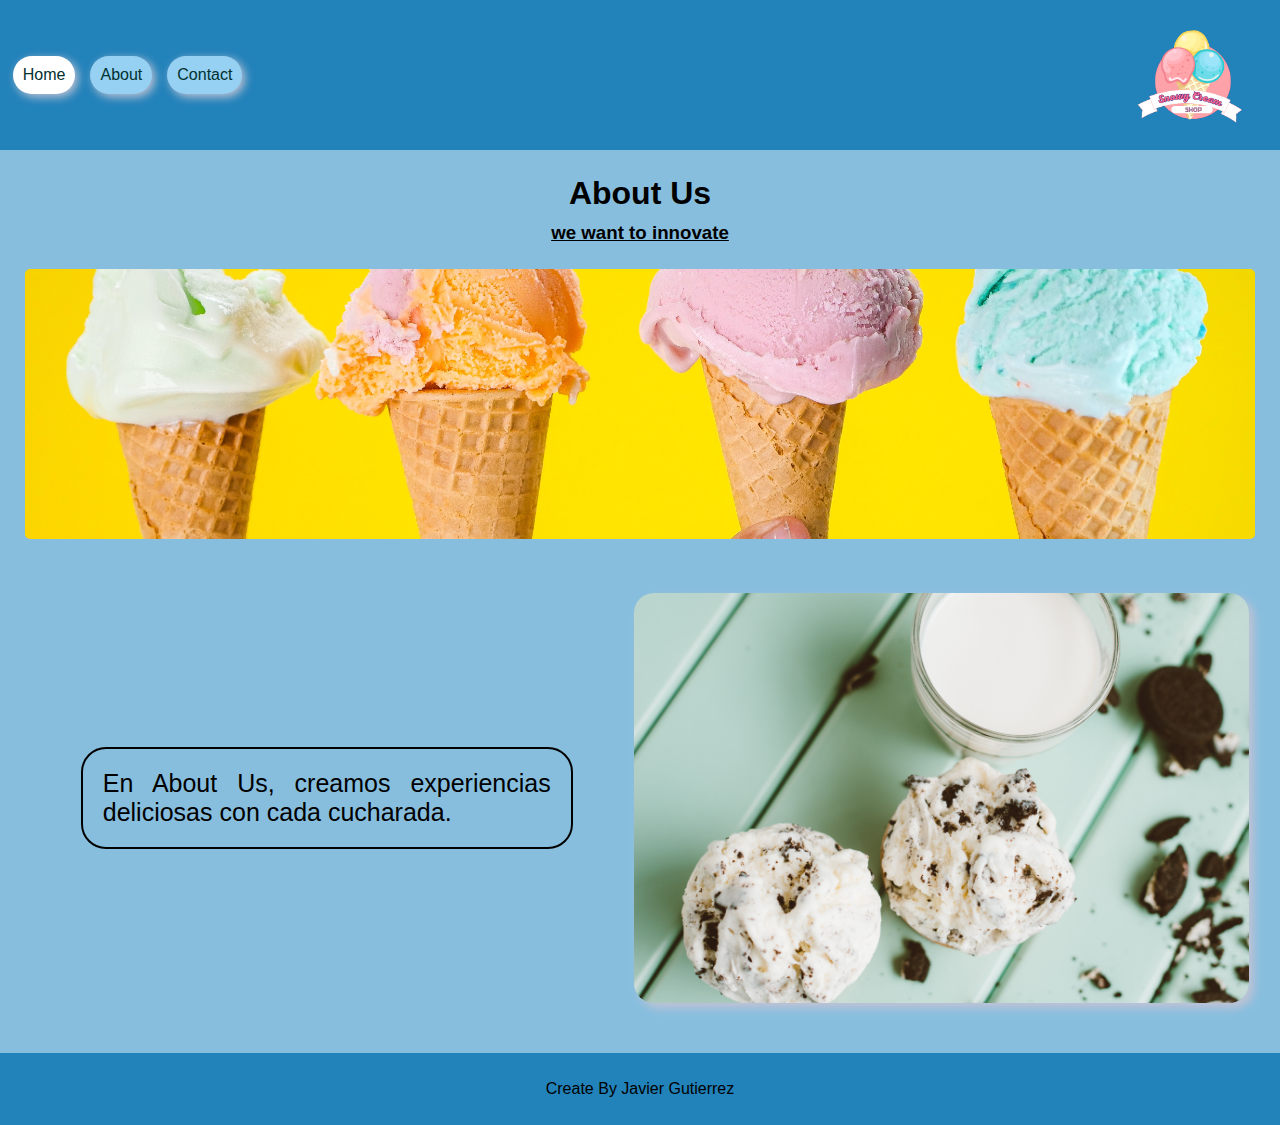
<file: index.html>
<!DOCTYPE html>
<html lang="en">

<head>
    <meta charset="UTF-8">
    <meta name="viewport" content="width=device-width, initial-scale=1.0">
    <link rel="stylesheet" href="../Style/style.css">
    <title>Home</title>
    <link rel="icon" href="./imagen/icon.ico">
</head>

<body>
    <header>

        <nav>
            <div>
                <a href="#" class="button_nav active" >Home</a>
                <a href="./paginas/about.html" class="button_nav">About</a>
                <a href="./paginas/contact.html" class="button_nav">Contact</a>
            </div>
            <div ><img  class="img-prin" src="../imagen/logo.png" alt="logo de Pagina"></div>
        </nav>
    </header>

    <main>
        <div class="div4">
            <h1>About Us</h1>
            <h3>we want to innovate</h3>
            <img class="img-nav" src="../imagen/icecream.jpg" alt="">
        </div>
        <div class="div5">
            <div><p>En About Us, creamos experiencias deliciosas con cada cucharada.</p></div>
            <img class="img-muestra" src="../imagen/two-icecream.jpg" alt="Explocion Helado">
        </div>
    </main>

    <footer>
        <p>Create By Javier Gutierrez</p>
    </footer>
</body>

</html>
</file>
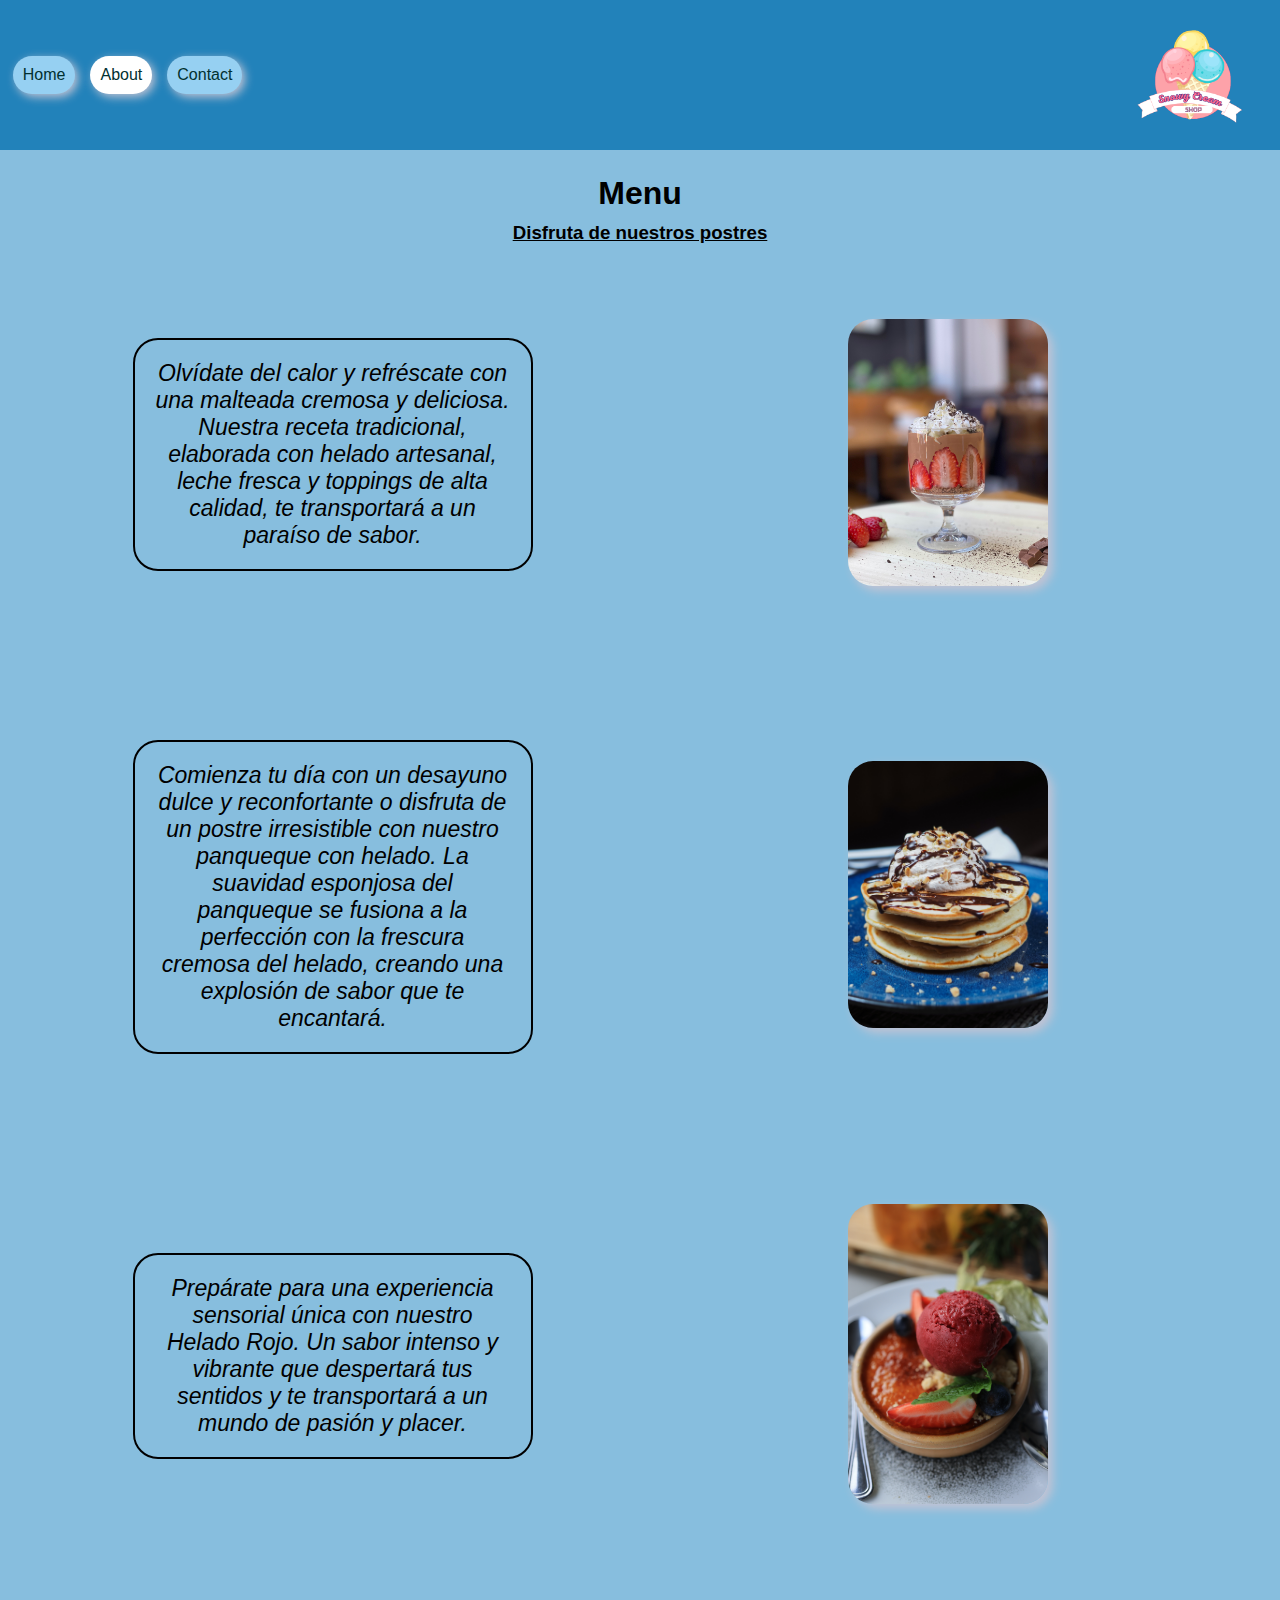
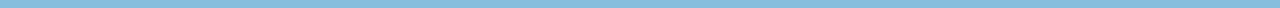
<file: paginas/about.html>
<!DOCTYPE html>
<html lang="en">

<head>
    <meta charset="UTF-8" />
    <meta name="viewport" content="width=device-width, initial-scale=1.0" />
    <link rel="stylesheet" href="../Style/style.css">
    <title>About</title>
    <link rel="icon" href="../imagen/icon.ico">
</head>

<body>
    <header>
        <nav>
            <div>
                <a href="../index.html" class="button_nav current">Home</a>
                <a href="#" class="button_nav active">About</a>
                <a href="./contact.html" class="button_nav">Contact</a>
            </div>

            <div><img src="../imagen/logo.png" alt="logo de Pagina" /></div>
        </nav>

    </header>

    <main>
        <div class="div4">

            <h1>Menu</h1>
            <h3>Disfruta de nuestros postres</h3>
        </div>
        <div class="menu">
            <div class="menu-des">
                <p class="parr">Olvídate del calor y refréscate con una malteada cremosa y deliciosa. Nuestra receta
                    tradicional, elaborada con helado artesanal, leche fresca y toppings de alta calidad, te
                    transportará a un paraíso de sabor.</p>
            </div>
            <div class="menu-des"><img class="img-des" src="../imagen/strawberry.jpg" alt="strawberry"></div>
        </div>
        <div class="menu">
            <div class="menu-des">
                <p class="parr">Comienza tu día con un desayuno dulce y reconfortante o disfruta de un postre
                    irresistible con nuestro panqueque con helado. La suavidad esponjosa del panqueque se fusiona a la
                    perfección con la frescura cremosa del helado, creando una explosión de sabor que te encantará.</p>
            </div>
            <div class="menu-des"><img class="img-des" src="../imagen/pancakes-ice.jpg" alt="pancakes-ice"></div>
        </div>
        <div class="menu">
            <div class="menu-des">
                <p class="parr">Prepárate para una experiencia sensorial única con nuestro Helado Rojo. Un sabor intenso
                    y vibrante que despertará tus sentidos y te transportará a un mundo de pasión y placer.</p>
            </div>
            <div class="menu-des"><img class="img-des" src="../imagen/redcream.jpg" alt="RED Cream"></div>
        </div>
    </main>
</body>

</html>
</file>
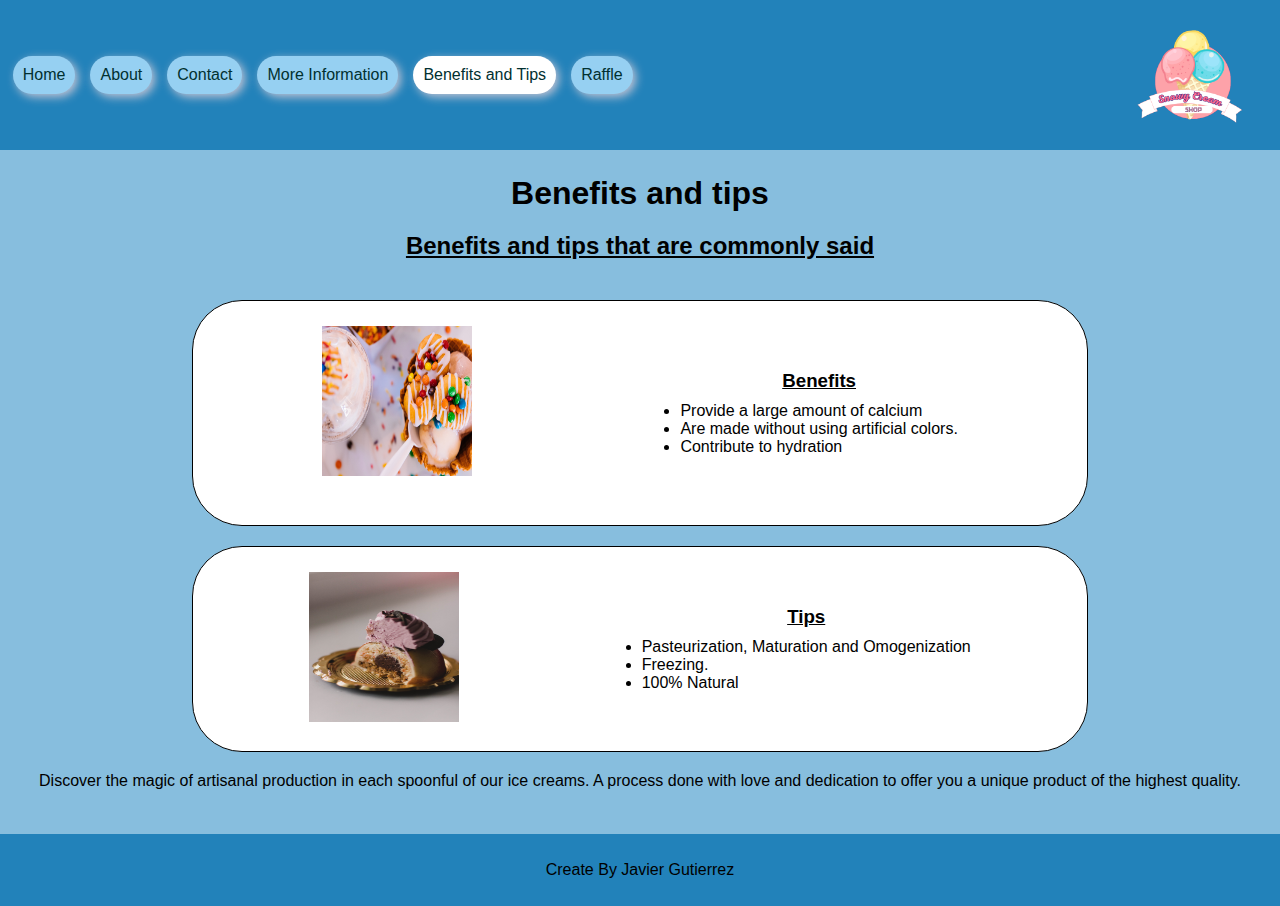
<file: paginas/benefitsTips.html>
<!DOCTYPE html>
<html lang="en">

<head>
    <meta charset="UTF-8">
    <meta name="viewport" content="width=device-width, initial-scale=1.0">
    <link rel="stylesheet" href="../Style/style.css">
    <title>Benefits and Tips</title>
    <link rel="shortcut icon" href="../imagen/icon.ico" type="image/x-icon">
</head>

<body>
    <header>
        <nav>
            <div>
                <a href="../index.html" class="button_nav current">Home</a>
                <a href="./about.html" class="button_nav active">About</a>
                <a href="./contact.html" class="button_nav">Contact</a>
                <a href="./information.html" class="button_nav">More Information</a>
                <a href="#" class="button_nav">Benefits and Tips</a>
                <a href="./raffle.html" class="button_nav">Raffle</a>
            </div>

            <div><img src="../imagen/logo.png" alt="logo de Pagina"></div>
        </nav>

    </header>

    <main>
        <div class="container-bef">
            <h1>Benefits and tips</h1>
            <h2>Benefits and tips that are commonly said</h2>
            <div class="bef">
                <div class="div-bef"><img src="../imagen/cream-ice.jpg" alt="cream-ice"></div>
                <div class="befs">
                    <h3>Benefits</h3>
                    <ul>
                        <li>Provide a large amount of calcium</li>
                        <li>Are made without using artificial colors.</li>
                        <li>Contribute to hydration</li>
                    </ul>
                </div>
            </div>
            <div class="bef">
                <div><img src="../imagen/candy-icecream.jpg" alt="candy-icecream"></div>
                <div class="befs">
                    <h3>Tips</h3>
                    <ul>
                        <li>Pasteurization, Maturation and Omogenization</li>
                        <li>Freezing.</li>
                        <li>100% Natural</li>
                    </ul>
                </div>
            </div>
            <p>Discover the magic of artisanal production in each spoonful of our ice creams. A process done with love and dedication to offer you a unique product of the highest quality.</p>
        </div>

    </main>

    <footer>
        <p>Create By Javier Gutierrez</p>
    </footer>
</body>

</html>
</file>
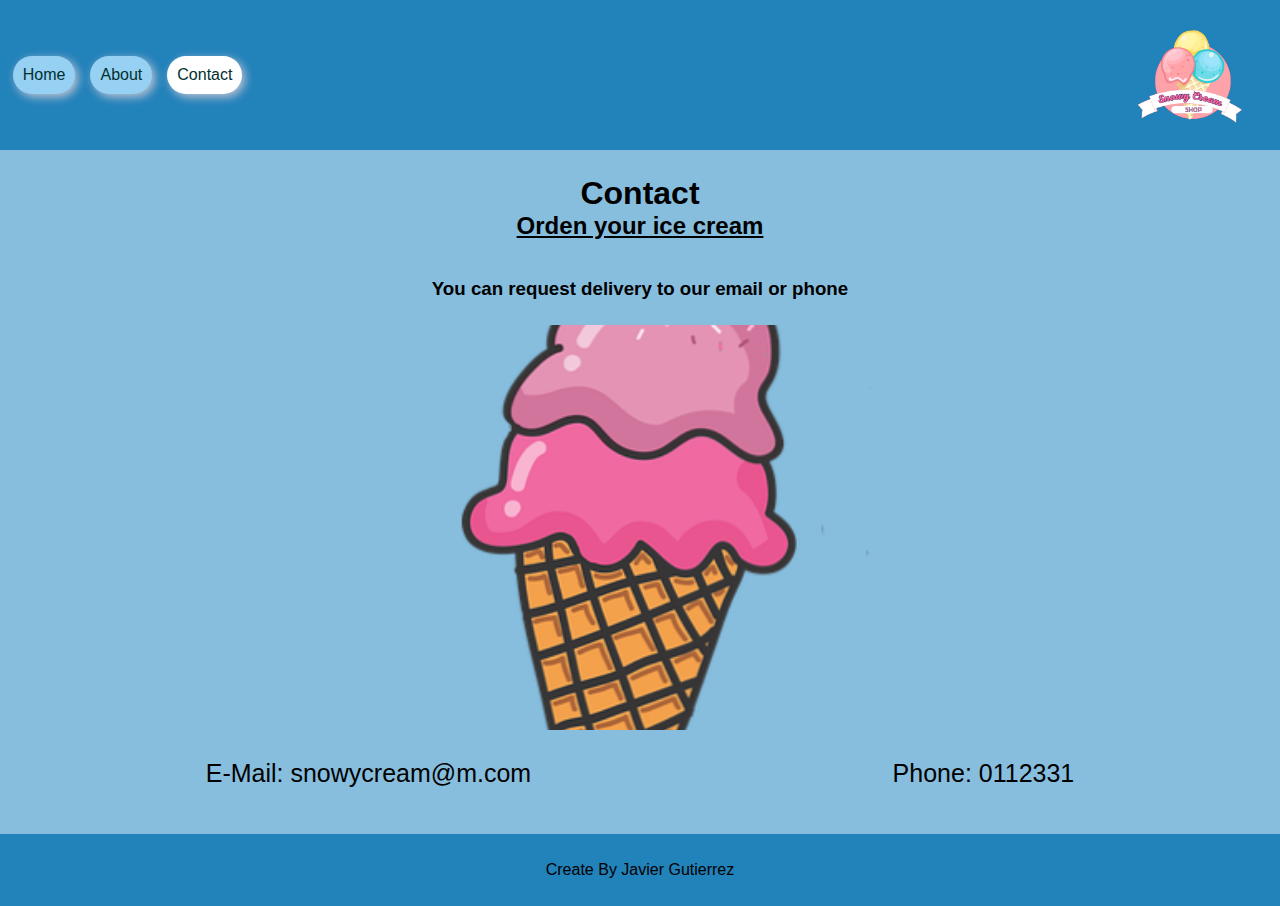
<file: paginas/contact.html>
<!DOCTYPE html>
<html lang="en">

<head>
    <meta charset="UTF-8">
    <meta name="viewport" content="width=device-width, initial-scale=1.0">
    <link rel="stylesheet" href="../Style/style.css">
    <title>Contact</title>
    <link rel="icon" href="../imagen/icon.ico">
</head>

<body>
    <header>
        <nav>
            <div>
                <a href="../index.html" class="button_nav current">Home</a>
                <a href="./about.html" class="button_nav">About</a>
                <a href="#" class="button_nav active">Contact</a>
            </div>
            <div><img src="../imagen/logo.png" alt="logo de Pagina" /></div>
        </nav>
    </header>

    <main class="mainContact">
        <div class="div6">
            <h1>Contact</h1>
            <h2 style="text-decoration: underline;">Orden your ice cream</h2>
            <h3>You can request delivery to our email or phone
            </h3>
            <img class="img-nav img-cont" src="../imagen/icon.png" alt="helado icono">
        </div>

        <div class="contact">
            <div class="divContact">
                <p>E-Mail: snowycream@m.com</p>
            </div>
            <div class="divContact">
                <p>Phone: 0112331</p>
            </div>
        </div>
    </main>

    <footer>
        <p>Create By Javier Gutierrez</p>
    </footer>
</body>

</html>
</file>
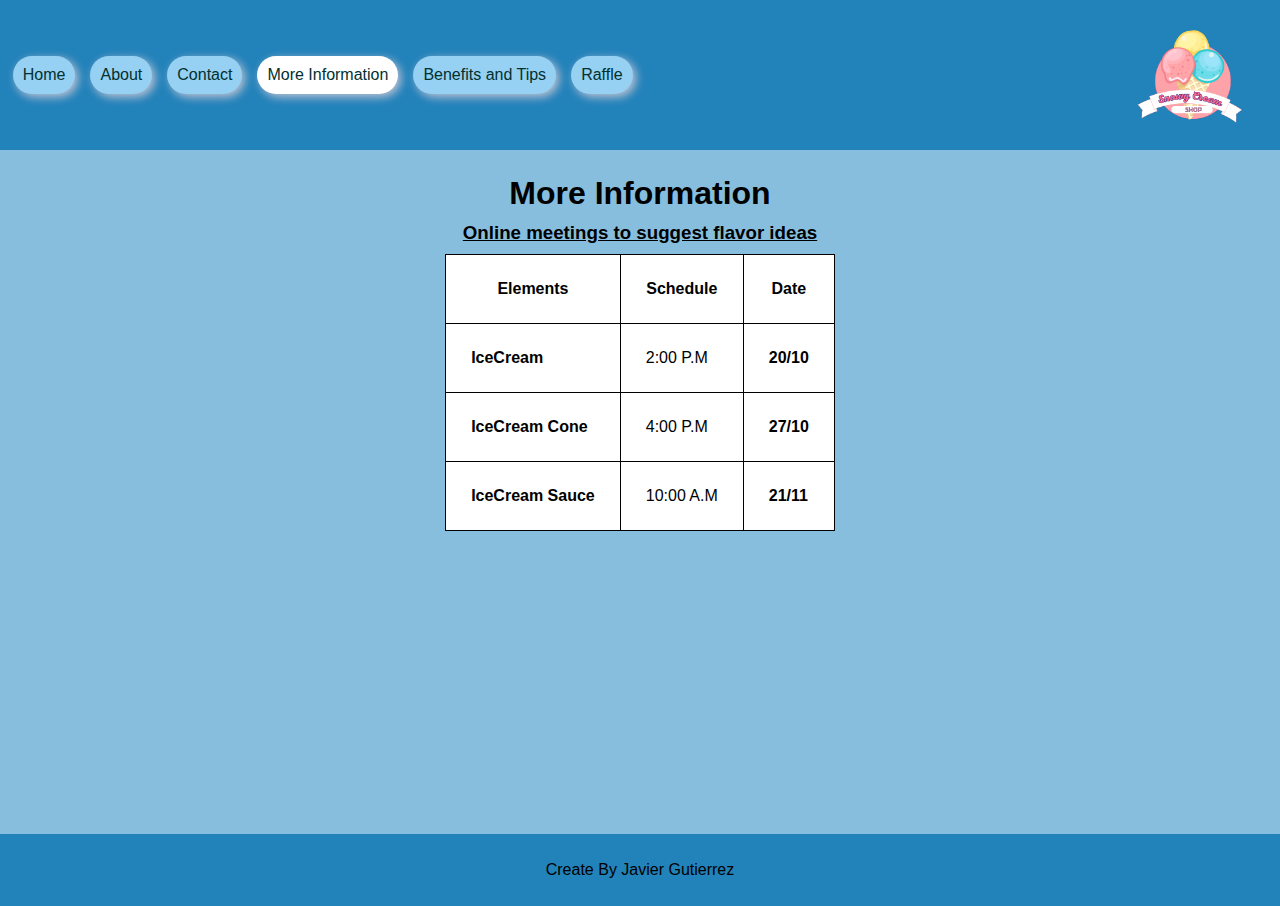
<file: paginas/information.html>
<!DOCTYPE html>
<html lang="en">

<head>
    <meta charset="UTF-8">
    <meta name="viewport" content="width=device-width, initial-scale=1.0">
    <link rel="stylesheet" href="../Style/style.css">
    <title>More Information</title>
    <link rel="shortcut icon" href="../imagen/icon.ico" type="image/x-icon">
</head>

<body>
    <header>
        <nav>
            <div>
                <a href="../index.html" class="button_nav current">Home</a>
                <a href="./about.html" class="button_nav active">About</a>
                <a href="./contact.html" class="button_nav">Contact</a>
                <a href="#" class="button_nav">More Information</a>
                <a href="./benefitsTips.html" class="button_nav">Benefits and Tips</a>
                <a href="./raffle.html" class="button_nav">Raffle</a>
            </div>

            <div><img src="../imagen/logo.png" alt="logo de Pagina"></div>
        </nav>

    </header>

    <main>
        <div class="div-inf">

            <h1>More Information</h1>
            <h3>Online meetings to suggest flavor ideas</h3>
        </div>
        <div class="table">
            <table>
                <colgroup>
                    <col class="col1">
                    <col class="col2">
                    <col class="col3">
                </colgroup>
                <thead>
                    <tr>
                        <th>Elements</th>
                        <th>Schedule</th>
                        <th>Date</th>
                    </tr>
                </thead>
                <tbody>
                    <tr>
                        <td>IceCream</td>
                        <td>2:00 P.M</td>
                        <td>20/10</td>
                    </tr>
                    <tr>
                        <td>IceCream Cone</td>
                        <td>4:00 P.M</td>
                        <td>27/10</td>
                    </tr>

                </tbody>
                <tfoot>
                    <tr>
                        <td>IceCream Sauce</td>
                        <td>10:00 A.M</td>
                        <td>21/11</td>

                    </tr>
                </tfoot>
            </table>
          </div>
    </main>

    <footer>
        <p>Create By Javier Gutierrez</p>
    </footer>
</body>

</html>
</file>
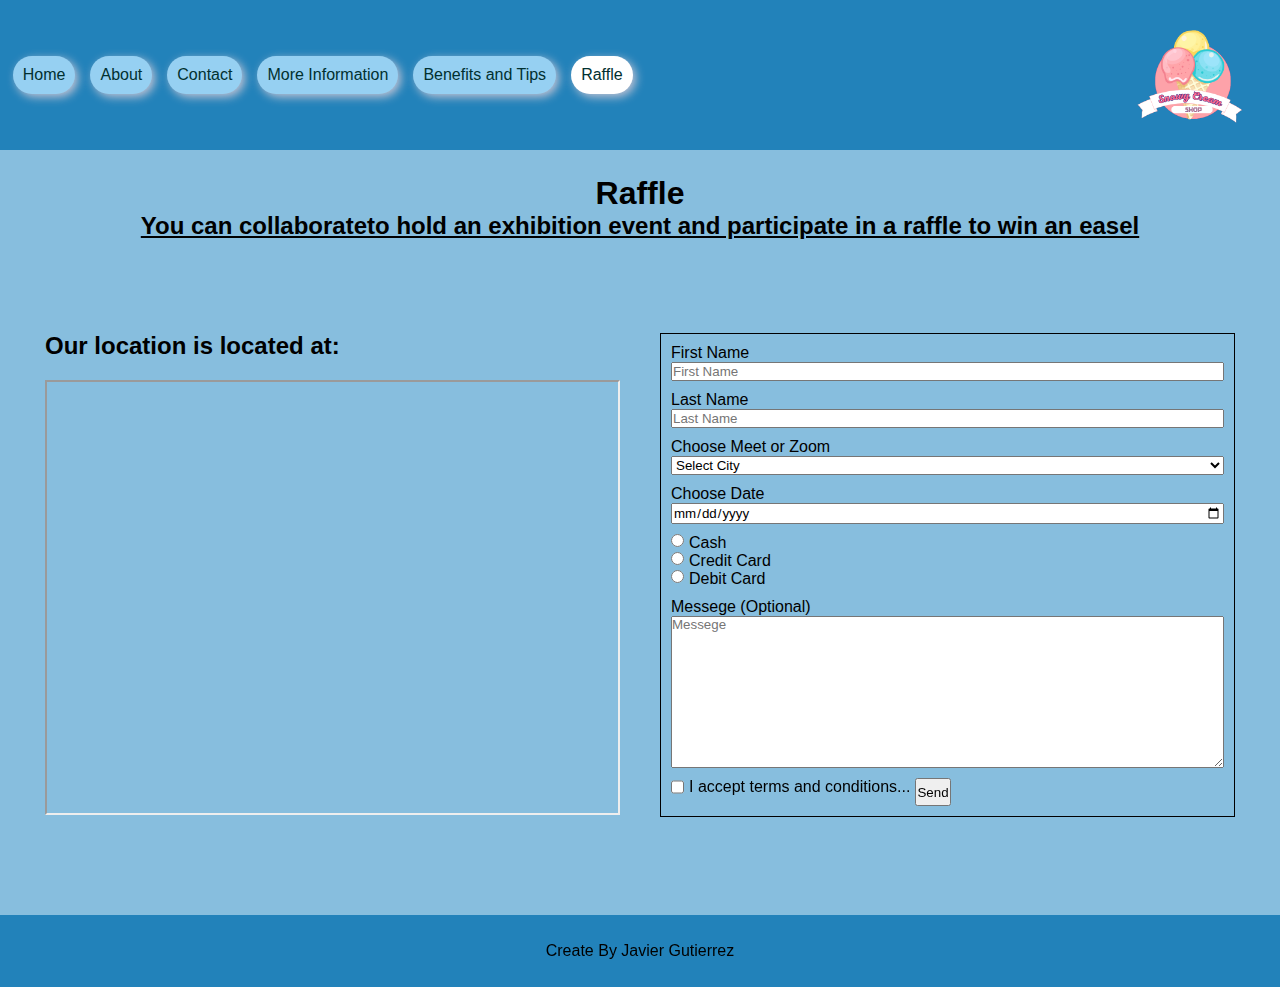
<file: paginas/raffle.html>
<!DOCTYPE html>
<html lang="en">

<head>
    <meta charset="UTF-8">
    <meta name="viewport" content="width=device-width, initial-scale=1.0">
    <link rel="stylesheet" href="../Style/style.css">
    <title>Raffle</title>
    <link rel="shortcut icon" href="../imagen/icon.ico" type="image/x-icon">
</head>

<body>
    <header>
        <nav>
            <div>
                <a href="../index.html" class="button_nav current">Home</a>
                <a href="./about.html" class="button_nav active">About</a>
                <a href="./contact.html" class="button_nav">Contact</a>
                <a href="./information.html" class="button_nav">More Information</a>
                <a href="./benefitsTips.html" class="button_nav">Benefits and Tips</a>
                <a href="#" class="button_nav">Raffle</a>
            </div>

            <div><img src="../imagen/logo.png" alt="logo de Pagina"></div>
        </nav>

    </header>

    <main>
        <h1 class="h1-raffle">Raffle</h1>
        <h2 class="h2-raffle">You can collaborateto hold an exhibition event and participate in a raffle to win an easel
        </h2>
        <div class="container-primar">
            <div class="container-raffle">
             
                <section class="container-maps">
                    <h2 class="h2-container-raffle">Our location is located at:</h2>
                    <iframe
                        src="https://www.google.com/maps/embed?pb=!1m18!1m12!1m3!1d423284.0442359976!2d-118.74140216859325!3d34.02060844191938!2m3!1f0!2f0!3f0!3m2!1i1024!2i768!4f13.1!3m3!1m2!1s0x80c2c75ddc27da13%3A0xe22fdf6f254608f4!2sLos%20%C3%81ngeles%2C%20California%2C%20EE.%20UU.!5e0!3m2!1ses!2sco!4v1718469736145!5m2!1ses!2sco"
                        class="maps" allowfullscreen="" loading="lazy"
                        referrerpolicy="no-referrer-when-downgrade"></iframe>
                </section>
            </div>
            <div class="container-raffle">
                <form action="./show_data.html" method="get">
                    <label for="first-name" class="label-raffle">First Name<input type="text" name="first-name"
                        id="first-name" placeholder="First Name" required></label>
                    
                    <label for="last-name" class="label-raffle">Last Name<input type="text" name="last-name" id="last-name"
                        placeholder="Last Name" required></label>
                    
                    <label for="choose-meet" class="label-raffle">Choose Meet or Zoom
                        <select name="choose-meet" id="choose-meet" required>
                            <option selected disabled>Select City</option>
                            <option value="Ber">Beverly Hills</option>
                            <option value="Bur">Burbank</option>
                            <option value="Lan">Lancaster</option>
                            <option value="Lon">Long Beach</option>
                            <option value="Ang">Los Ángeles</option>
                            <option value="Mal">Malibú</option>
                            <option value="Zoo">Zoom</option>
                        </select>
                    </label>
                    <label for="choose-date" class="label-raffle">Choose Date<input type="date" name="choose-date"
                            id="choose-date" required></label>
    
                    <div class="label-raffle">
                        <label for="cash">Cash <input required type="radio" name="payment-method" id="cash" value="cash"></label>
                        <label for="credit-card">Credit Card <input type="radio" name="payment-method" id="credit-card" value="credit-card"></label>
                        <label for="debit-card">Debit Card <input type="radio" name="payment-method" value="debit-card" id="debit-card"></label>
    
                    </div>
                    <label for="message" class="label-raffle">Messege (Optional) 
                        <textarea name="message" id="message" cols="50" rows="10" placeholder="Messege"></textarea></label>
                    <div class="terms-send">
                        <label for="terms" class="label-raffle"><input type="checkbox" name="terms" id="terms" required>I accept terms and conditions... </label>
                    <button type="submit">Send</button>

                    </div>
                </form>
            </div>

        </div>
        
    </main>

    <footer>
        <p>Create By Javier Gutierrez</p>
    </footer>
</body>

</html>
</file>
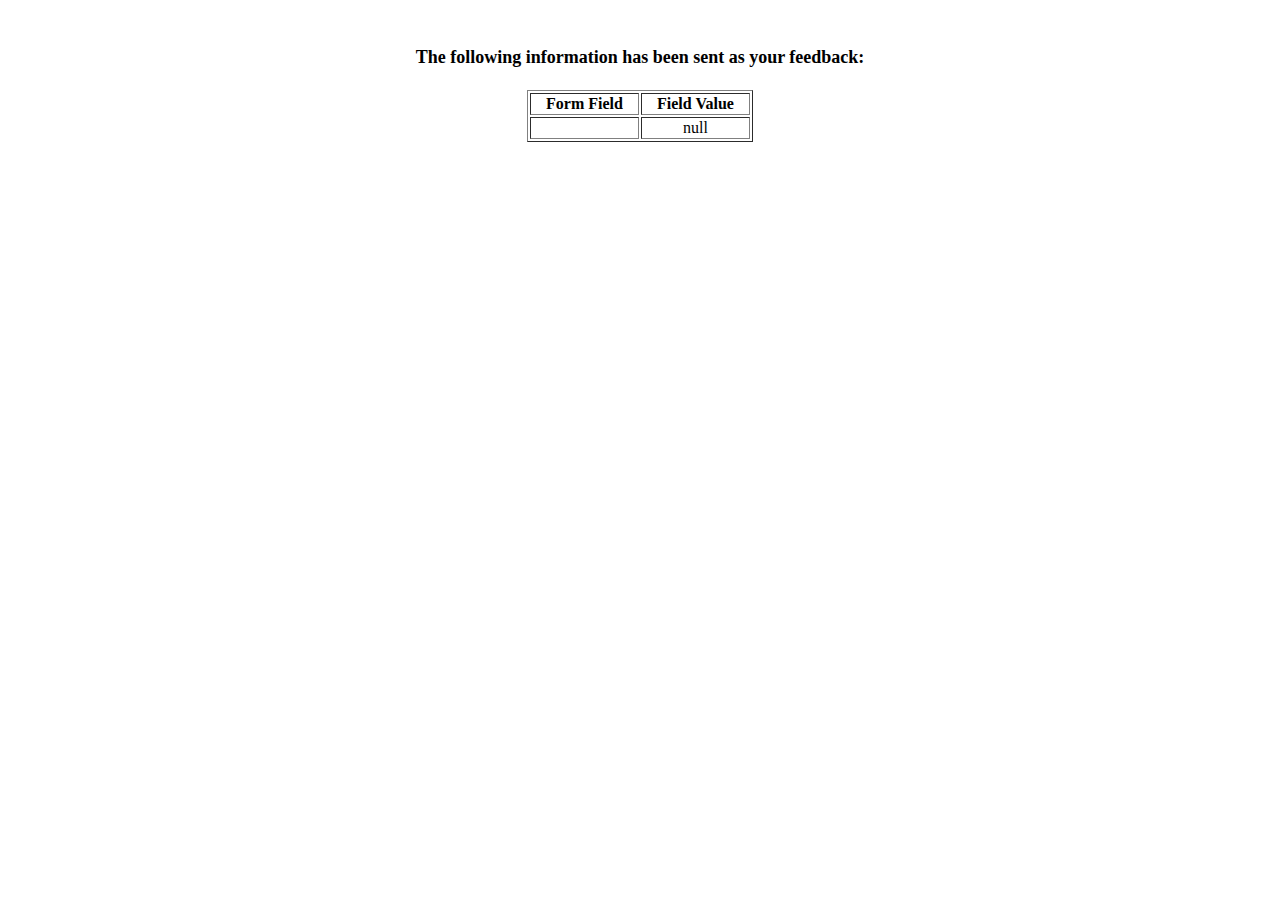
<file: paginas/show_data.html>
<html>
<head>
<title>Feedback Sent</title>
</head>
<body>
<p align=center>&nbsp;</p>
<h1 align=center><font size="+1">The following information has been sent as your
  feedback:</font></h1>

<table border="1" align=center width="226">
  <tr>
    <th align="center">Form Field</th>
    <th align="center">Field Value</th>
  </tr>

<script language="javascript">
var args = location.search.substr(1).split('&');
for (var i = 0; i < args.length; ++i) {
  var parts = args[i].split('=');
  if (parts != null) {
    var field = parts[0];
    var value = parts[1];
    if (value == null) {
      value = "null"
    }
    else {
      value = '"' + unescape(value.replace(/\+/g, ' ')) + '"';
    }

    document.writeln('<tr><td align="center">' + field + '</td>');
    document.writeln('<td align="center">' + value + '</td></tr>');
  }
}
</script>

<noscript>
<tr><td>
<p>You need to turn on Javascript in your browser.</p>

<p>In Microsoft Internet Explorer 4 or greater:</p>
<ul>
<li>From the "Tools" menu (in IE 4, it's the "View" menu), select "Internet Options".</li>
<li>Click on the "Security" tab.</li>
<li>Click on the "Custom Level" button. (In IE 4, select "Custom"
and then click on "Settings...".)</li>
<li>Under "Active scripting" make sure "Enable" is selected.</li>
</ul>

<p>In Netscape version 4 or greater:</p>
<ul>
<li>From the <b>Edit</b> menu, select <b>Preferences</b>.</li>
<li>In the <b>Category</b> list on the left, click on the word "Advanced".</li>
<li>In the panel on the right, make sure "Enable JavaScript" is checked.</li>
<li>Click the <b>OK</b> button.</li>
</ul>

</td></tr>
</noscript>

</table>
</body>
</html>
</file>
<file: Style/style.css>
*{
    box-sizing: border-box;
    padding: 0;
    margin: 0;
    font-family: sans-serif;
}

body{
    background-color: #87bede;
}
nav{
    display: flex;
    justify-content: space-between;
    align-items: center;
    min-height: 15vh;
    background-color: #2282ba;
    width: 100%;
    & img{
        width: 150px;
    }
    & div{
        display: flex;
        gap: 15px;
        margin: 0 1%;
   
    }
    & a{
        color: rgb(1, 48, 48);
        font-size: 16px;
        border-radius: 25px;
        padding: 10px;
        background-color: #96d0f2;
        box-shadow: 3px 3px 10px #c1c3d4;
        text-decoration: none;
        
    }
}
main{
    display: flex;
    flex-direction: column;
    min-height: 76vh;
    width: 100%;
    padding: 25px;

}
.div4{
    text-align: center;
    width: 100%;
    & h1{
        margin-bottom: 10px;
    }

    & h3{
        text-decoration: underline;
    }
}

.img-nav{
    width: 100%;
    height: 30vh;
    margin: 25px 0px;
    border-radius: 5px;
    object-fit: cover;
}

.img-muestra{
    width: 50%;
    border-radius: 20px;
    box-shadow: 5px 5px 10px #c1c3d4;

}


.div-menu{
    text-align: center;
    width: 100%;
    & h1{
        margin-bottom: 10px;
    }

    & h3{
        text-decoration: underline;
    }
}

.div5{
    width: 100%;
    margin: 25px;
    display: flex;
    justify-content: space-around;

    & div{
        margin: auto 0;
        border: 2px solid black;
        border-radius: 25px;
        font-size: 25px;
        width: 40%;
        padding: 20px;
    }

    & p{
        margin-left: 0;
        text-align: justify;
    }
}

footer{
    display: flex;
    justify-content: center;
    align-items: center;
    min-height: 8vh;
    background-color: #2282ba;
}

.img-des{
    width: 50%;
    border-radius: 25px;
    top: 0px;
    box-shadow: 5px 5px 10px #c1c3d4;

}
.div-menu-2{
    width: 100%;
}
.menu{
    display: flex ;
    text-align: center;
    width: 100%;
    /* height: 35vh; */
    justify-content: space-around;
    align-items: center;
    margin: 75px 0;

     & h1, p{
        text-align: center;
    }   
    }

.menu-des{
    width: 50%;
    max-width: 400px;
}
    

.parr{
    font-size: 23px;
    font-style: italic;
    border: 2px solid black;
    padding: 20px;
    text-align: justify;
    border-radius: 25px;
    /* width: 30vw; */
}

.div6{
    text-align: center;
    & h3{
        text-align: center;
        margin-top: 2vh;
    }
    & h2{
        text-decoration: underline;
    }
}

.contact{
    display: flex;
    justify-content: space-around;
    text-align: center;
    /* height: 60px; */
    & a{
        color: black;
    }
}

.divContact{
    font-size:25px;

    
}

.img-cont{
    width: 40vw;
    height: 45vh;
}
.div-inf{
    text-align: center;
    width: 100%;
    & h1{
        margin-bottom: 10px;
    }

    & h3{
        text-decoration: underline;
    }
}

table, tr, td, th{
    border: 1px solid black;
    background-color: white;
    border-collapse: collapse;
}
.table{
    margin-top: 10px;
    display: flex;
    align-items: center;
    justify-content: center;
    width: 100%;
}

td, th{
    padding: 25px;
}

td:nth-child(odd){
    font-weight: bold;
}

.bef img{
    width: 150px;
    height: 150px;
}

.container-bef{
    text-align: center;
}

.container-bef h1, h2, .div-bef{
    padding-bottom: 20px;
}
.container-bef h2{
    text-decoration: underline;
}

.bef{
    display: flex;
    text-align: center;
    border: 1px solid black;
    justify-content: space-around;
    padding: 25px;
    width: 70vw;
    margin: 20px auto;
    background-color: white;
    border-radius: 50px;
}

.befs {
    display: flex;
    flex-direction: column;
    justify-content: center;
    text-align: justify;
}

.bef h3{
    text-decoration: underline;
    padding-bottom: 10px;
    text-align: center;
}

nav a[href="#"]{
    background-color: white;
}

nav a{
    transition: 0.5s;
}

nav a:hover{
    background-color: white;
    font-size: 18px;
}

.h2-raffle{
    text-align: center;
    text-decoration: underline;
}

.maps{
    width: 100%;
    height: 435px;
    }

.container-primar{
    width: 100%;
    min-height: 70vh;
    display: flex;
    flex-direction: row;
    justify-content: space-around;
    align-items: center;
}
.h1-raffle{
    text-align: center;
}
.container-raffle{
    width: 100%;
    padding: 0 20px;
}
form{
    width: 100%;
    height: 100%;
    display: flex;
    flex-direction: column;
    border: 1px solid black;
    padding: 10px;
}

.label-raffle{
    display: flex;
    flex-direction: column;
    margin-bottom: 10px;
    & input[type="radio"]{
        float: left;
        margin-right: 5px;
        
    }
}

.terms-send{
    display: flex;
    flex-direction: row;
    gap: 5px;
    & label{
        display: flex;
        flex-direction: row;
        gap: 5px;
    }
}



@media (max-width: 1023px ){
    nav{
        padding:  15px;
        flex-direction: column-reverse;
        & div{
            flex-direction: column;
        }
    }

    .div4{
        height: 45vh;
    }
    .div5{
        margin: 0;
        flex-direction: column-reverse;
        align-items: center;
    
        .img-muestra{
            padding-top: 20px;
            width: 70%;
        }
        & div{
            border: none;
            width: 100%;
            font-size: 16px;
        }
    }

    .menu{
        flex-direction: column-reverse;
        align-items: center;
        min-height: 60vh;
        margin: 0;
        & img{
            width: 300px;
            height: 300px;
        }
        & div{
            display: flex;
            align-items: center;
            justify-content: center;
        }

    }        
    .parr{
            padding: 0;
            width: 88%;
            border: none;
        }
    .div-contact{
        display: flex;
        flex-direction: column-reverse;
        align-items: center;
        margin-bottom: 20px;
    }

    .contact{
        flex-direction: column;
        gap: 20px;
    }

    main{
        min-height: 45vh ;
    }

    .bef{
        flex-direction: column;
    }

    .befs{
        align-items: center;
    }

    .container-primar {
        flex-direction: column-reverse;
    }

    form{
        border: none;
    }
    td, th{
        padding: 25px;
    }
}


@media (max-width: 767px){
    .div5{
        & div{
            margin: 0;
        }
        justify-content: center;
        margin: 0;

    }
    .img-muestra{
        width: 200px;
   
    }

    .div-menu{
        /* flex: 2; */
        height: 15vh;
    }

    .menu{
        gap: 20px;
        margin-bottom: 10vh;
    }
    .menu-des{
        width: 100%;
        /* min-height: 30vh; */
    }
    .parr{
        width: 100%;
    }
    td, th{
        padding: 15px;
    }
    .container-raffle{
        padding: 0 5px;
    }
    .maps{
        height: 250px;
    }
}
</file>
